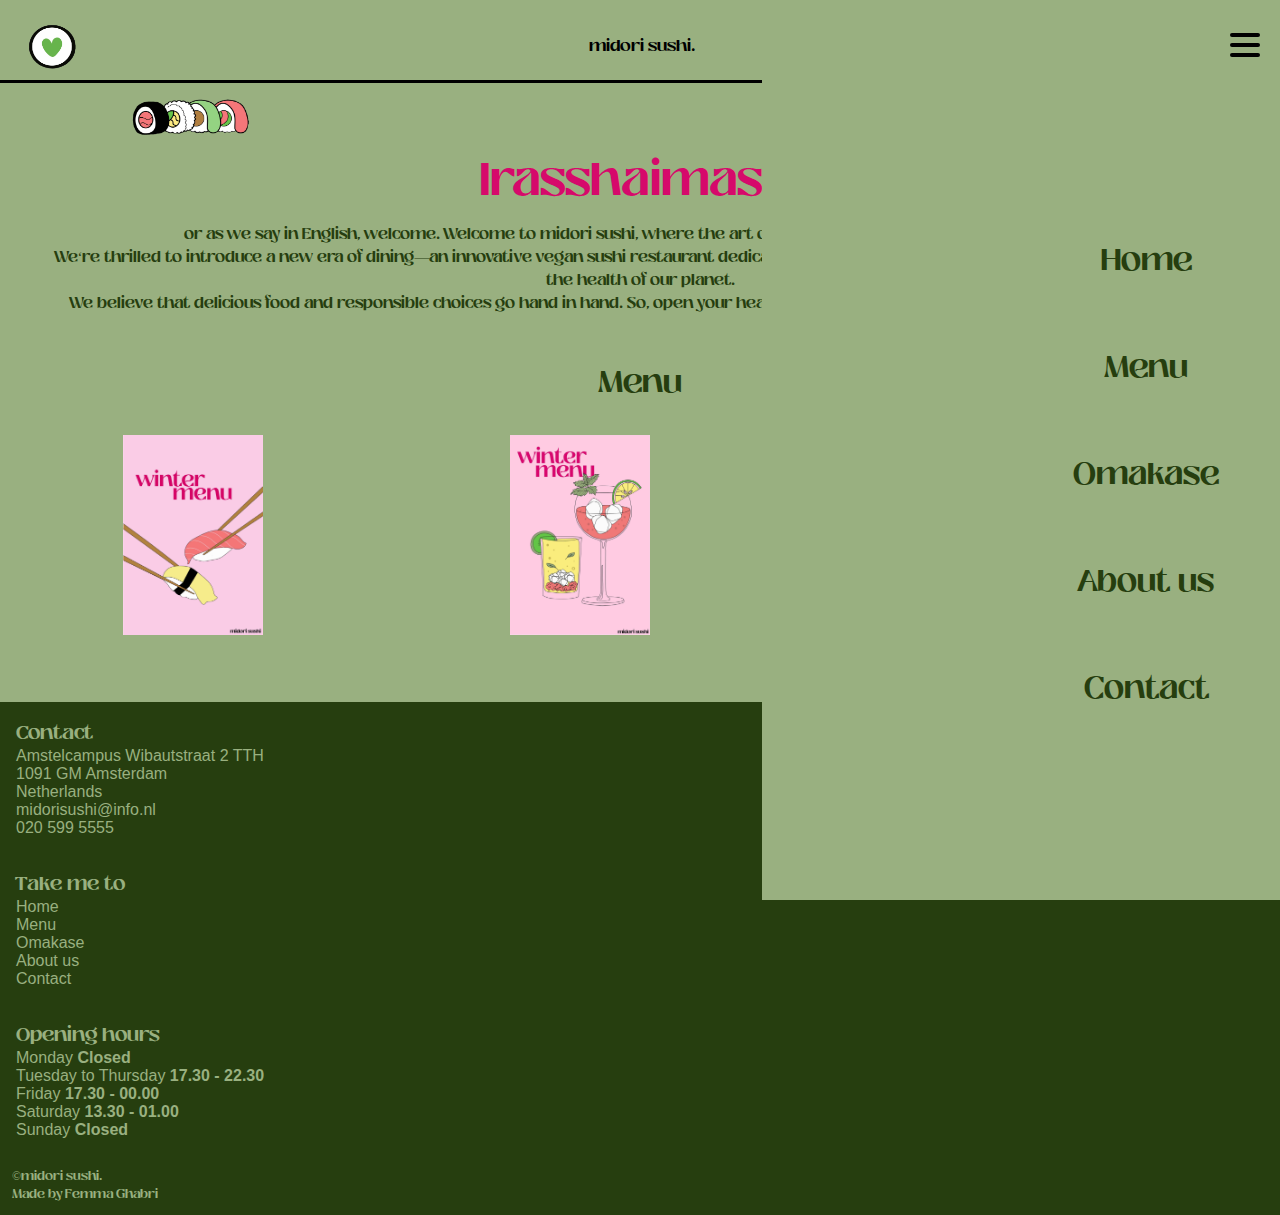
<file: index.html>
<!DOCTYPE html>
<html lang="en">
<head>
    <meta charset="UTF-8">
    <meta name="viewport" content="width=device-width, initial-scale=1.0">
    <link rel="stylesheet" href="stylesheet.css">
    <title>midori sushi.- Home</title>
</head>
<body>
    <header>
        <section class="logo">
            <a href="index.html">
                <img src="images/logo.PNG" alt="logo">
            </a>
        </section>

        <section class="naam">
            <p>midori sushi.</p>
        </section>
        <nav>
            <input type="checkbox" class="toggle-menu"> <!--van https://www.youtube.com/watch?v=4U_AAGHzTok -->
            <section class="hamburger"></section>
            <ul class="menu">
                <li><a href="index.html">Home</a></li>
                <li><a href="menukaart.html">Menu</a></li>
                <li><a href="omakase.html">Omakase</a></li>
                <li><a href="about-us.html">About us</a></li>
                <li><a href="contact.html">Contact</a></li>
            </ul>
        </nav>
    </header>
    <main>
    <section class="sushirol">
        <img src="images/sushirol1.PNG" alt="sushiroll with different colors">
    </section>

        <h1>Irasshaimase,</h1>
        <section class="introtekst">
            <p>or as we say in English, welcome. Welcome to midori sushi, where the art of sushi meets the essence of sustainability.
            </p>
            <p>We‘re thrilled to introduce a new era of dining—an innovative vegan sushi restaurant dedicated to creating delicious, seasonal dishes while prioritizing the health of our planet. 
            </p>
            <p>We believe that delicious food and responsible choices go hand in hand. 
            So, open your heart and dive into a world where sushi meets sustainability.
            </p>
            </section>

        <h2>Menu</h2>
        <section class="menukaartenhome">
            <a href="menukaart.html"><img src="images/foodmenu.jpg" alt="cover art for winter menu, food."></a>
            <a href="menukaart.html"><img src="images/drinkmenu.jpg" alt="cover art for winter menu, drinks."></a>
            <p>Food</p>
            <p>Drinks</p>
        </section>
    </main>
    <footer>
        <section class="footer">
            <h3>Contact</h3>
            <ul>
                <li>Amstelcampus Wibautstraat 2 TTH</li>
                <li>1091 GM Amsterdam</li>
                <li>Netherlands</li>
                <li>midorisushi@info.nl</li>
                <li>020 599 5555</li>
            </ul>
        </section>

        <section class="footer">
            <h3>Take me to</h3>
            <ul>
                <li><a href="index.html">Home</a></li>
                <li><a href="menukaart.html">Menu</a></li>
                <li><a href="omakase.html">Omakase</a></li>
                <li><a href="about-us.html">About us</a></li>
                <li><a href="contact.html">Contact</a></li>
            </ul>
        </section>  

        <section class="footer">
            <h3>Opening hours</h3>
            <ul>
                <li>Monday <strong>Closed</strong></li>
                <li>Tuesday to Thursday <strong>17.30 - 22.30</strong></li>
                <li>Friday <strong> 17.30 - 00.00</strong></li>
                <li>Saturday <strong>13.30 - 01.00</strong></li>
                <li>Sunday <strong>Closed</strong></li>
            </ul>
        </section>

        <section class="footereind">
            &copy;midori sushi.
            <p>Made by Femma Ghabri</p>
        </section>
    </footer> 
</body>
</html>
</file>
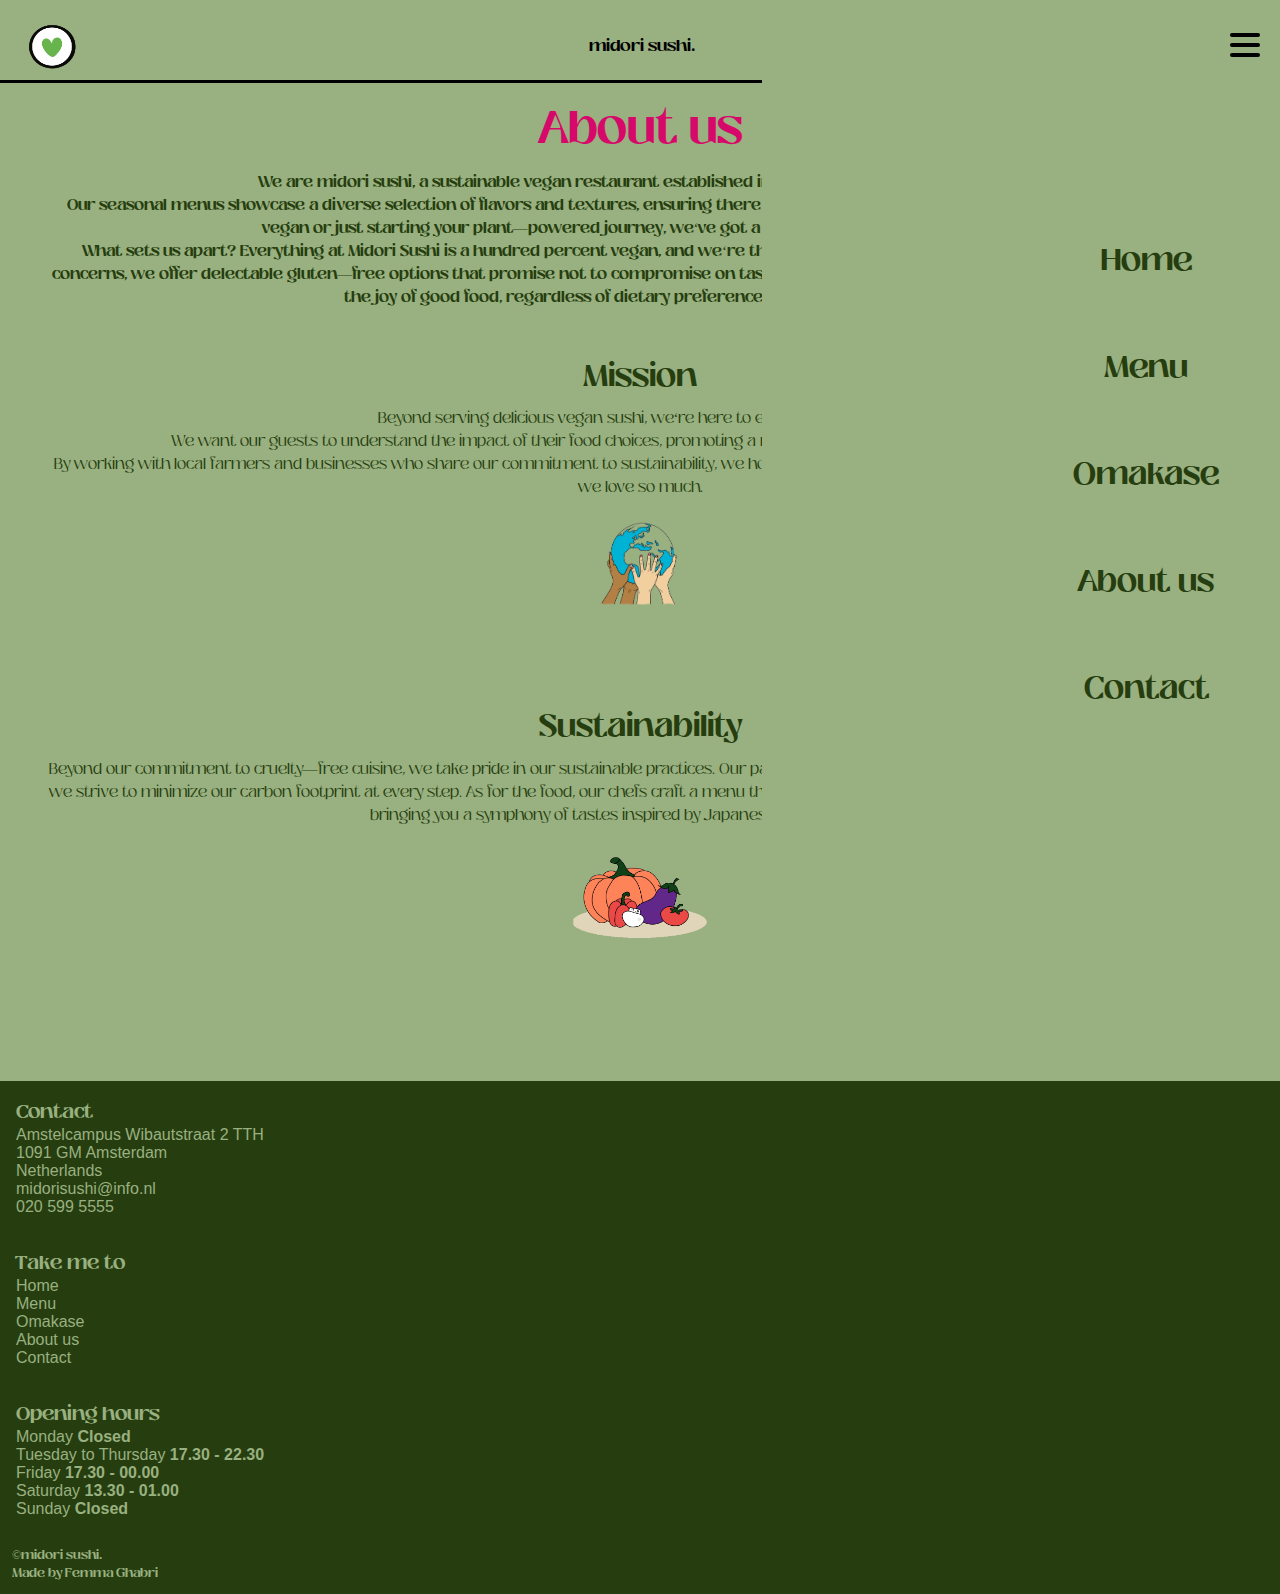
<file: about-us.html>
<!DOCTYPE html>
<html lang="en">
<head>
    <meta charset="UTF-8">
    <meta name="viewport" content="width=device-width, initial-scale=1.0">
    <link rel="stylesheet" href="stylesheet.css">
    <title>midori sushi. -About us</title>
</head>
<body>
    <header>
        <section class="logo">
            <a href="index.html">
                <img src="images/logo.PNG" alt="logo">
            </a>
        </section>

        <section class="naam">
            <p>midori sushi.</p>
        </section>
        <nav>
            <input type="checkbox" class="toggle-menu">
            <section class="hamburger"></section>
            <ul class="menu">
                <li><a href="index.html">Home</a></li>
                <li><a href="menukaart.html">Menu</a></li>
                <li><a href="omakase.html">Omakase</a></li>
                <li><a href="about-us.html">About us</a></li>
                <li><a href="contact.html">Contact</a></li>
            </ul>
        </nav>
    </header>
    <main>
        <h1>About us</h1>
        <section class="introtekst">
            <p>We are midori sushi, a sustainable vegan restaurant established in late 2023, in Amsterdam—East.
            </p>
            <p>Our seasonal menus showcase a diverse selection of flavors and textures, ensuring there‘s something for every palate. 
            Whether you‘re a seasoned vegan or just starting your plant—powered journey, we‘ve got a tasty experience waiting for you.
            </p>
            <p>What sets us apart? Everything at Midori Sushi is a hundred percent vegan, and we‘re thrilled to cater to all dietary needs. 
            For those with celiac concerns, we offer delectable gluten—free options that promise not to compromise on taste or quality. 
            It‘s our way of making sure everyone can savor the joy of good food, regardless of dietary preferences and—or restrictions.
            </p>
        </section>

        <h2>Mission</h2>
        <section class="tekstenfoto">
            <p>Beyond serving delicious vegan sushi, we‘re here to educate and inspire.
            </p>
            <p>We want our guests to understand the impact of their food choices, promoting a more conscious and mindful approach to dining.
            </p> 
            <p>By working with local farmers and businesses who share our commitment to sustainability, 
            we hope to invest and give back to the Amsterdam—East community we love so much.
            </p>
            <img src="images/mission.PNG" alt="mission">
        </section>

        <h2>Sustainability</h2>
        <section class="tekstenfoto2">
            <p>Beyond our commitment to cruelty—free cuisine, we take pride in our sustainable practices. 
            Our packaging is eco—friendly, our energy sources are renewable, and we strive to minimize our carbon footprint at every step. 
            As for the food, our chefs craft a menu that celebrates the finest seasonal and locally sourced ingredients, 
            bringing you a symphony of tastes inspired by Japanese culinary traditions.
            </p>  
            <img src="images/sustainable.PNG" alt="sustainability">
        </section>
    </main>
    <footer>
        <section class="footer">
            <h3>Contact</h3>
            <ul>
                <li>Amstelcampus Wibautstraat 2 TTH</li>
                <li>1091 GM Amsterdam</li>
                <li>Netherlands</li>
                <li>midorisushi@info.nl</li>
                <li>020 599 5555</li>
            </ul>
            </section>

        <section class="footer">
            <h3>Take me to</h3>
            <ul>
                <li><a href="index.html">Home</a></li>
                <li><a href="menukaart.html">Menu</a></li>
                <li><a href="omakase.html">Omakase</a></li>
                <li><a href="about-us.html">About us</a></li>
                <li><a href="contact.html">Contact</a></li>
            </ul>
            </section>  

        <section class="footer">
            <h3>Opening hours</h3>
            <ul>
                <li>Monday <strong>Closed</strong></li>
                <li>Tuesday to Thursday <strong>17.30 - 22.30</strong></li>
                <li>Friday <strong> 17.30 - 00.00</strong></li>
                <li>Saturday <strong>13.30 - 01.00</strong></li>
                <li>Sunday <strong>Closed</strong></li>
            </ul>
        </section>

        <section class="footereind">
            &copy;midori sushi.
            <p>Made by Femma Ghabri</p>
        </section>
    </footer> 
</body>
</html>
</file>
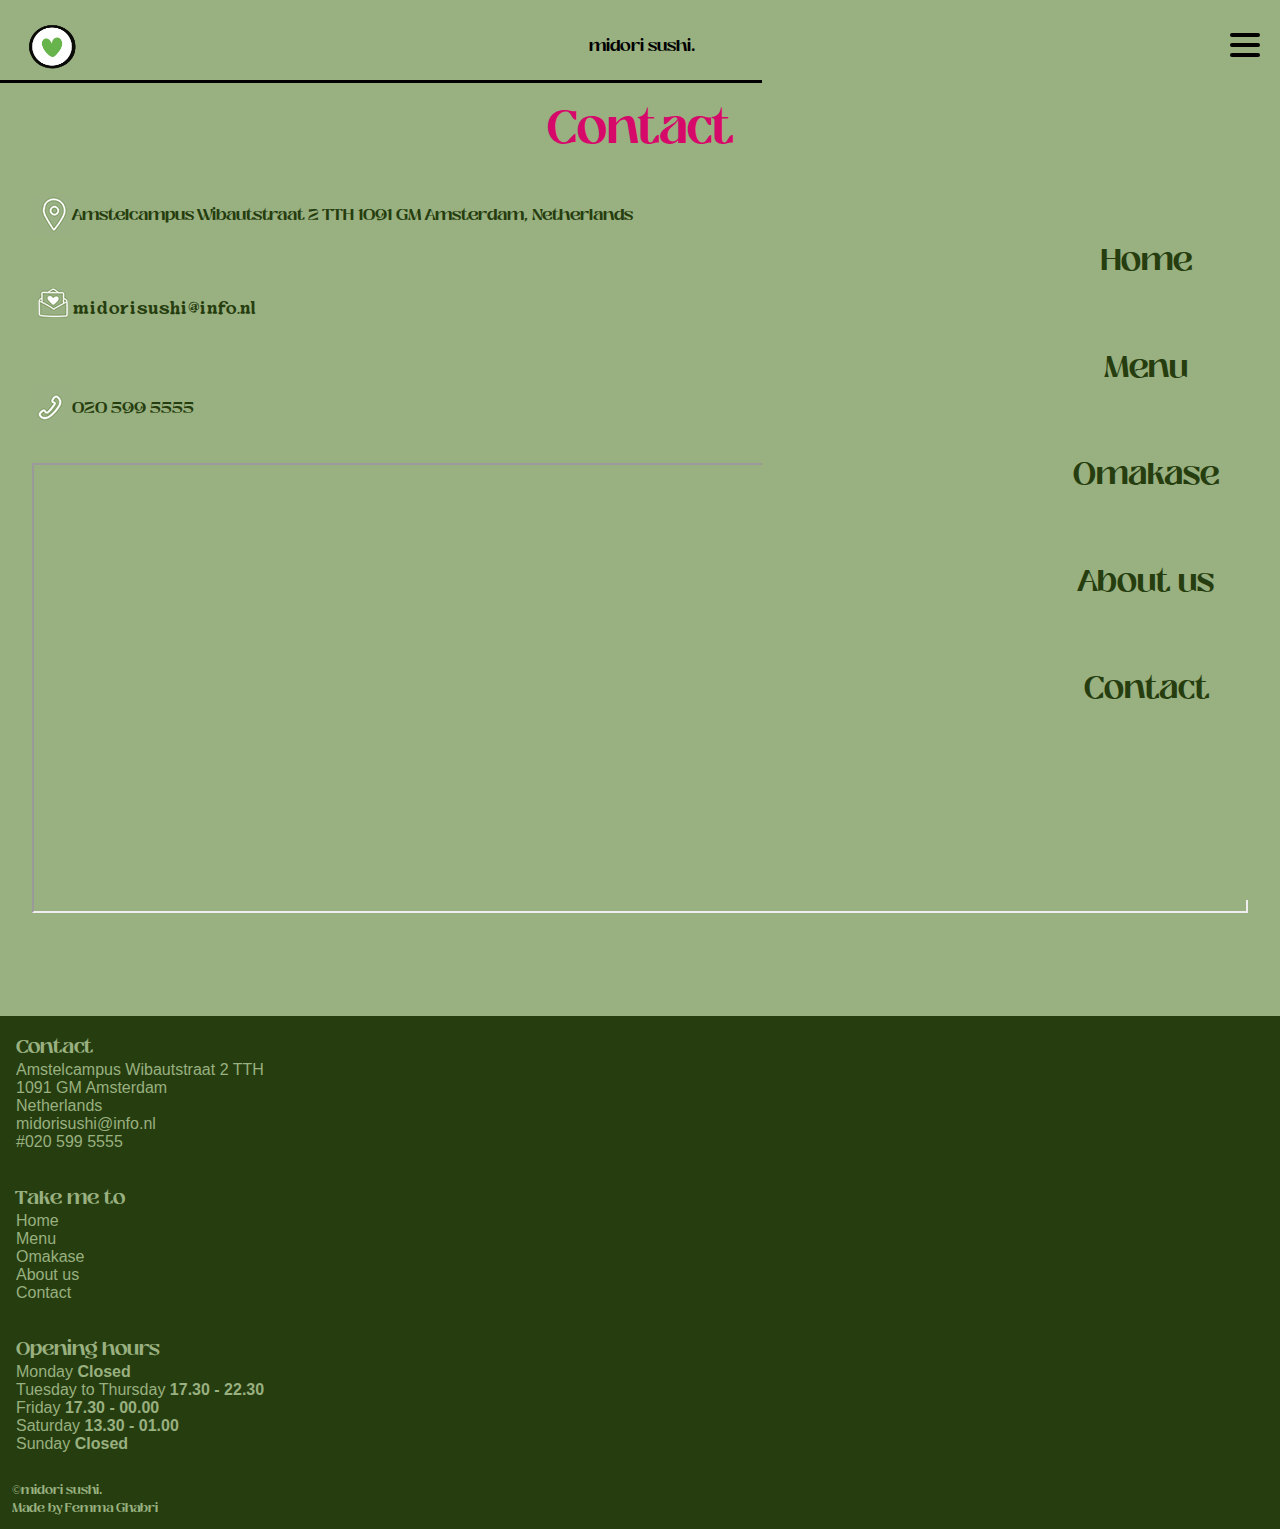
<file: contact.html>
<!DOCTYPE html>
<html lang="en">
<head>
    <meta charset="UTF-8">
    <meta name="viewport" content="width=device-width, initial-scale=1.0">
    <meta name="format-detection" content="telephone=no"> <!--van https://gethelp.wildapricot.com/en/articles/113-disabling-the-conversion-of-numbers-into-links-on-mobile-browsers-->
    <link rel="stylesheet" href="stylesheet.css">
    <title>midori sushi. -Contact</title>
</head>
<body>
    <header>
        <section class="logo">
            <a href="index.html">
                <img src="images/logo.PNG" alt="logo">
            </a>
        </section>

        <section class="naam">
            <p>midori sushi.</p>
        </section>
        <nav>
            <input type="checkbox" class="toggle-menu">
            <section class="hamburger"></section>
            <ul class="menu">
                <li><a href="index.html">Home</a></li>
                <li><a href="menukaart.html">Menu</a></li>
                <li><a href="omakase.html">Omakase</a></li>
                <li><a href="about-us.html">About us</a></li>
                <li><a href="contact.html">Contact</a></li>
            </ul>
        </nav>
    </header>
    <main>
        <h1>Contact</h1>
        <section class="locatie">
            <img src="images/location.jpg" alt="location icon">
            <p>Amstelcampus Wibautstraat 2 TTH 1091 GM Amsterdam, Netherlands
            </p>
        </section>
    
        <section class="mail">
            <img src="images/mail.jpg" alt="email icon">
            <p>midorisushi@info.nl</p>
        </section>

        <section class="telefoon">
            <img src="images/telefoon.jpg" alt="phone icon">
            <p>020 599 5555</p>
        </section>

        <section class="googlemaps"> <!--van https://www.youtube.com/watch?v=4U_AAGHzTok -->
            <iframe src="https://www.google.com/maps/embed?pb=!1m18!1m12!1m3!1d2436.6198024015907!2d4.905406476359565!3d52.35918057201942!2m3!1f0!2f0!3f0!3m2!1i1024!2i768!4f13.1!3m3!1m2!1s0x47c6099a6912b383%3A0x2222cf2de2b26486!2sHvA%20TTH!5e0!3m2!1snl!2snl!4v1705865500191!5m2!1snl!2snl">
            </iframe>
        </section>
    </main>
    <footer>
        <section class="footer">
            <h3>Contact</h3>
            <ul>
                <li>Amstelcampus Wibautstraat 2 TTH</li>
                <li>1091 GM Amsterdam</li>
                <li>Netherlands</li>
                <li>midorisushi@info.nl</li>
                <li>#020 599 5555</li>
            </ul>
            </section>

        <section class="footer">
            <h3>Take me to</h3>
            <ul>
                <li><a href="index.html">Home</a></li>
                <li><a href="menukaart.html">Menu</a></li>
                <li><a href="omakase.html">Omakase</a></li>
                <li><a href="about-us.html">About us</a></li>
                <li><a href="contact.html">Contact</a></li>
            </ul>
            </section>  

        <section class="footer">
            <h3>Opening hours</h3>
            <ul>
                <li>Monday <strong>Closed</strong></li>
                <li>Tuesday to Thursday <strong>17.30 - 22.30</strong></li>
                <li>Friday <strong> 17.30 - 00.00</strong></li>
                <li>Saturday <strong>13.30 - 01.00</strong></li>
                <li>Sunday <strong>Closed</strong></li>
            </ul>
        </section>

        <section class="footereind">
            &copy;midori sushi.
            <p>Made by Femma Ghabri</p>
        </section>
    </footer> 
</body>
</html>
</file>
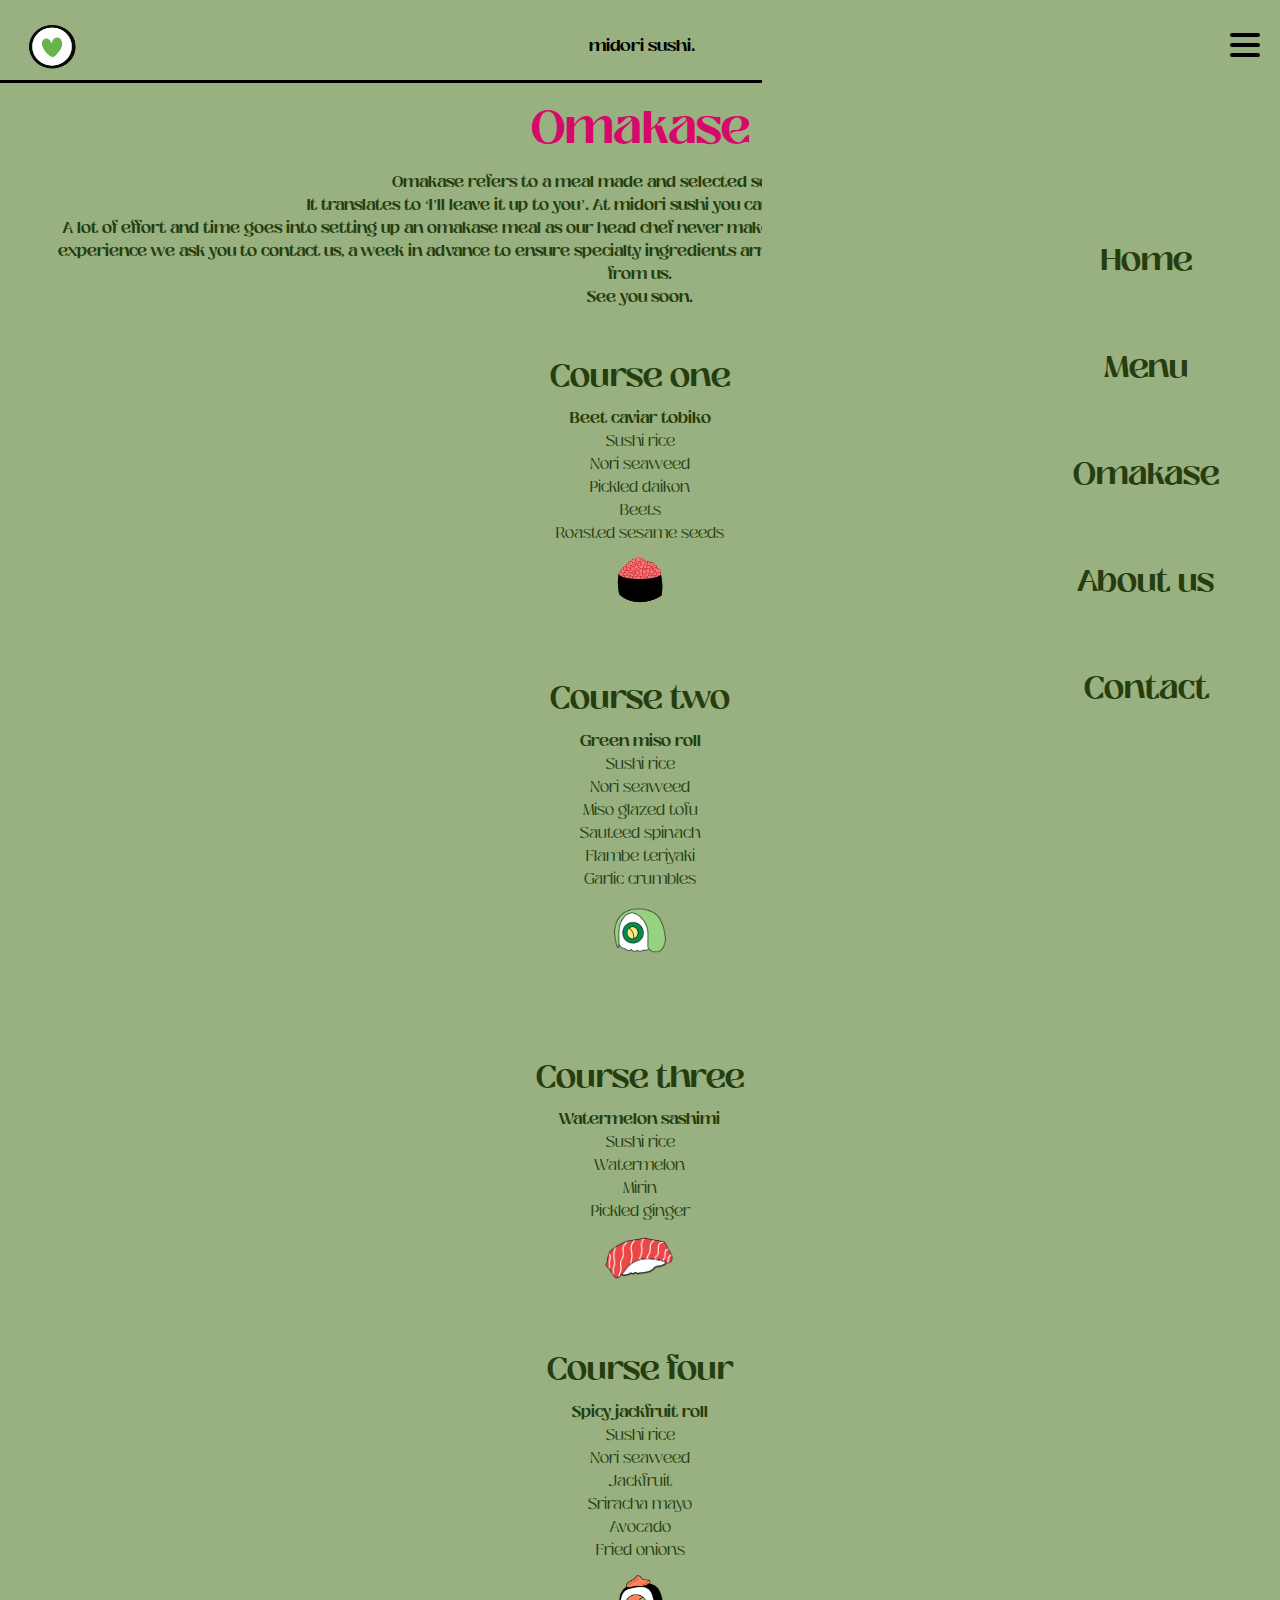
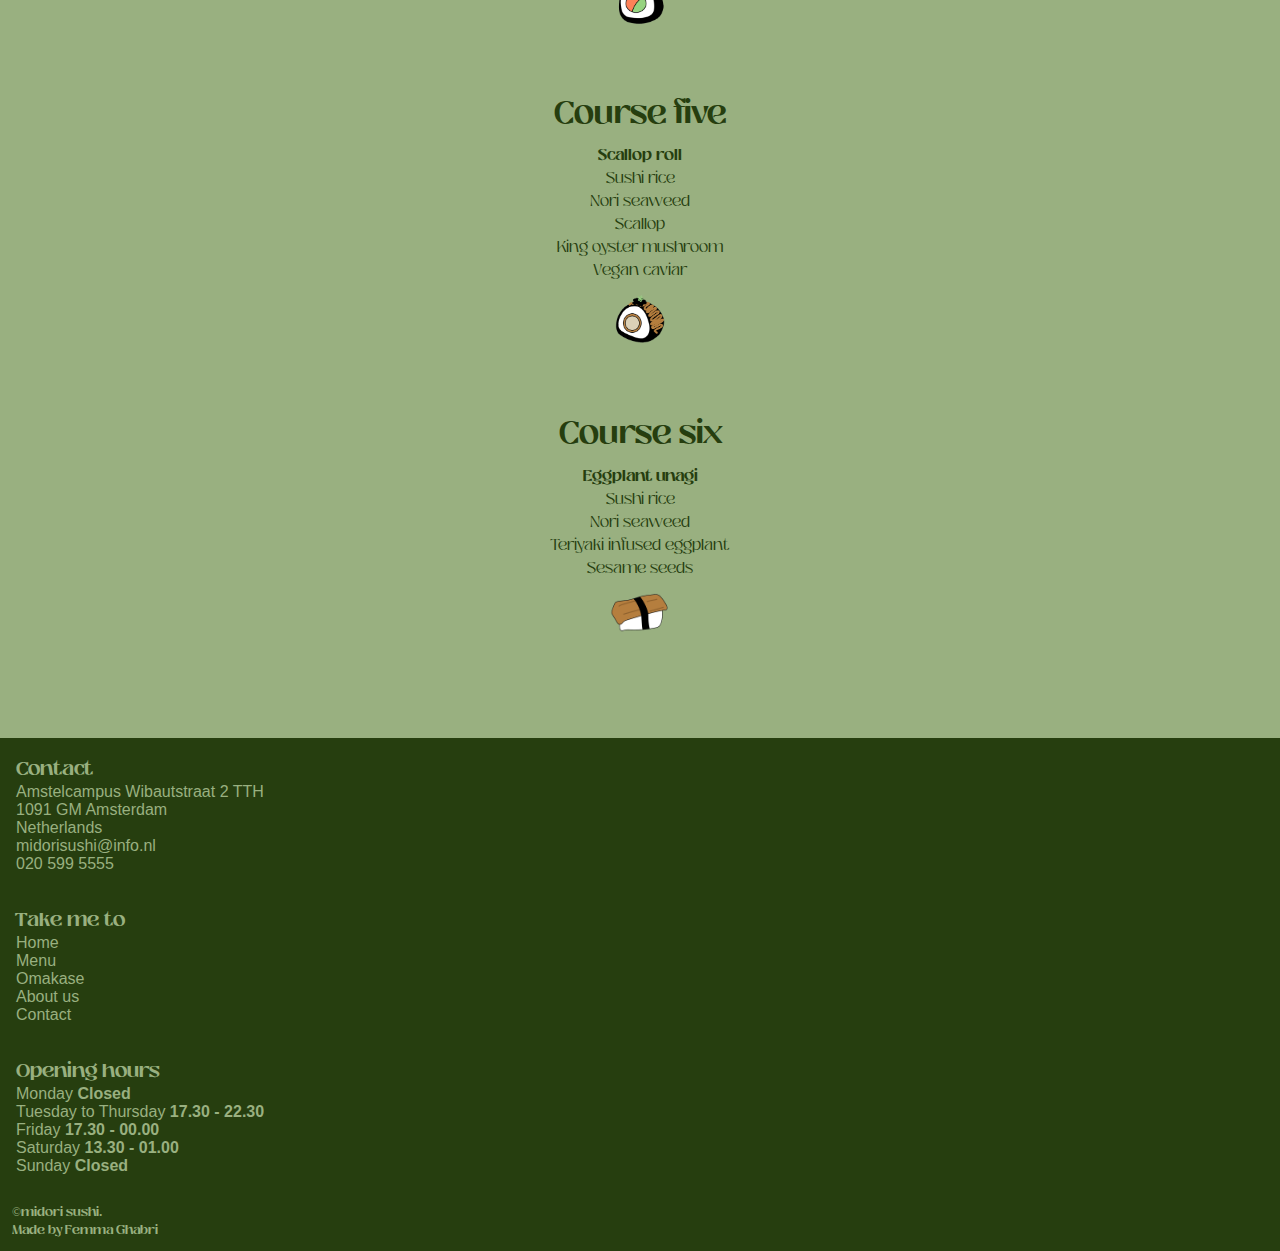
<file: omakase.html>
<!DOCTYPE html>
<html lang="en">
<head>
    <meta charset="UTF-8">
    <meta name="viewport" content="width=device-width, initial-scale=1.0">
    <link rel="stylesheet" href="stylesheet.css">
    <title>midori sushi.- Omakase</title>
</head>
<body>
    <header>
        <section class="logo">
            <a href="index.html">
                <img src="images/logo.PNG" alt="logo">
            </a>
        </section>

        <section class="naam">
            <p>midori sushi.</p>
        </section>
        <nav>
            <input type="checkbox" class="toggle-menu">
            <section class="hamburger"></section>
            <ul class="menu">
                <li><a href="index.html">Home</a></li>
                <li><a href="menukaart.html">Menu</a></li>
                <li><a href="omakase.html">Omakase</a></li>
                <li><a href="about-us.html">About us</a></li>
                <li><a href="contact.html">Contact</a></li>
            </ul>
        </nav>
    </header>
    <main>
        <h1>Omakase</h1>
        <section class="introtekst">
            <p>Omakase refers to a meal made and selected solely by the chef.</p> 
            <p>It translates to ‘I’ll leave it up to you’. 
            At midori sushi you can experience this tradition.
            </p> 
            <p>A lot of effort and time goes into setting up an omakase meal as our head chef never makes the same meal twice. 
            To give you the ultimate omakase experience we ask you to contact us, a week in advance to ensure specialty ingredients arrive on time. 
            Below you’ll find an example of what to expect from us. 
            </p>
            <p>See you soon.
            </p>
        </section>

        <h2>Course one</h2>
        <section class="omakase">
            <ul>
                <li>Beet caviar tobiko</li>
                <li>Sushi rice</li>
                <li>Nori seaweed</li>
                <li>Pickled daikon</li>
                <li>Beets</li>
                <li>Roasted sesame seeds</li>
            </ul>
                <img src="images/beet.PNG" alt="beet caviar tobiko">  
        </section> 

        <h2>Course two</h2>
        <section class="omakasegreen">
            <ul>
                <li>Green miso roll</li>
                <li>Sushi rice</li>
                <li>Nori seaweed</li>
                <li>Miso glazed tofu</li>
                <li>Sauteed spinach</li>
                <li>Flambe teriyaki</li>
                <li>Garlic crumbles</li>
            </ul>
                <img src="images/greenmiso.PNG" alt="green miso roll">
        </section> 

        <h2>Course three</h2>
        <section class="omakasewatermelon">
            <ul>
                <li>Watermelon sashimi</li>
                <li>Sushi rice</li>
                <li>Watermelon</li>
                <li>Mirin</li>
                <li>Pickled ginger</li>
            </ul>
                <img src="images/watermelon.PNG" alt="watermelon sashimi">
        </section> 

        <h2>Course four</h2>
        <section class="omakasejackfruit">
            <ul>
                <li>Spicy jackfruit roll</li>
                <li>Sushi rice</li>
                <li>Nori seaweed</li>
                <li>Jackfruit</li>
                <li>Sriracha mayo</li> 
                <li>Avocado</li>
                <li>Fried onions</li>
            </ul>
                <img src="images/jackfruitsushi.PNG" alt="spicy jackfruit roll">
        </section> 

        <h2>Course five</h2>
        <section class="omakasejackfruit">
            <ul>
                <li>Scallop roll</li>
                <li>Sushi rice</li>
                <li>Nori seaweed</li>
                <li>Scallop</li>
                <li>King oyster mushroom</li>
                <li>Vegan caviar</li>
            </ul>
                <img src="images/scallopsushi.PNG" alt="scallop roll">
        </section> 

        <h2>Course six</h2>
        <section class="omakaseggplant">
            <ul>
                <li>Eggplant unagi</li>
                <li>Sushi rice</li>
                <li>Nori seaweed</li>
                <li>Teriyaki infused eggplant</li>
                <li>Sesame seeds</li>
            </ul>
                <img src="images/eelsushi.PNG" alt="eggplant unagi">
        </section>
    </main>
    <footer>
        <section class="footer">
            <h3>Contact</h3>
            <ul>
                <li>Amstelcampus Wibautstraat 2 TTH</li>
                <li>1091 GM Amsterdam</li>
                <li>Netherlands</li>
                <li>midorisushi@info.nl</li>
                <li>020 599 5555</li>
            </ul>
            </section>

        <section class="footer">
            <h3>Take me to</h3>
            <ul>
                <li><a href="index.html">Home</a></li>
                <li><a href="menukaart.html">Menu</a></li>
                <li><a href="omakase.html">Omakase</a></li>
                <li><a href="about-us.html">About us</a></li>
                <li><a href="contact.html">Contact</a></li>
            </ul>
            </section>  

        <section class="footer">
            <h3>Opening hours</h3>
            <ul>
                <li>Monday <strong>Closed</strong></li>
                <li>Tuesday to Thursday <strong>17.30 - 22.30</strong></li>
                <li>Friday <strong> 17.30 - 00.00</strong></li>
                <li>Saturday <strong>13.30 - 01.00</strong></li>
                <li>Sunday <strong>Closed</strong></li>
            </ul>
        </section>

        <section class="footereind">
            &copy;midori sushi.
            <p>Made by Femma Ghabri</p>
        </section>
    </footer> 
</body>
</html>
</file>
<file: stylesheet.css>
* {
    padding:0%;
    margin: 0%;
    box-sizing: border-box;
  }

@font-face {
    font-family:prettywise-regular;
    src:url(prettywise.font/prettywise-regular.otf)
}

@font-face {
    font-family: prettywise-extrabold;
    src:url(prettywise.font/prettywise-extrabold.otf)
}

@font-face {
    font-family: aloevera-regular;
    src: url(prettywise.font/aloevera-regular.otf);
}

body {
    font-family:prettywise-regular;
    color: #263e0f;  
    background: #99b080;
}

header {
    position: relative;
    text-align: center;
    width: 100%;
    display: flex;
    justify-content: space-between;
    align-items: center;
    background: #99b080;
    padding: 20px 20px 10px 20px;
    border-bottom: solid 3px#000000;  
}

main {
    margin-top: 10px;
}

h1, h2 {
    text-align: center;
    font-family: prettywise-extrabold;
}

h1 {
    color: #d6096b;
    font-size: 45px;
}

h2 {
    color: #263e0f;
    font-size: 30px;
}

h3 {
    font-family: prettywise-extrabold;
}

.footer, .footereind {
    background-color: #263e0f;
    color:#99b080;
    font-family: 'Gill Sans', 'Gill Sans MT', Calibri, 'Trebuchet MS', sans-serif;
    padding: 1em;
}

.footer ul li, a {
    text-decoration: none;
    list-style-type: none;
    color: #99b080;
}

.footereind {
    font-family: prettywise-extrabold;
    font-size: 12px;
}

.introtekst, .tekstenfoto, .omakase, .tekstenfoto2, .omakasegreen, 
.omakasewatermelon, .omakasejackfruit, .omakaseggplant {
    font-size: 15px;
    text-align: center;
    padding:0.5em 3em 3em 3em;
}

.introtekst {
    font-family: prettywise-extrabold;
}

.menukaartenhome {
    font-family: prettywise-extrabold;
    justify-content: space-around;
    display: flex;
    flex-wrap: wrap;
    margin-bottom: 60px;
}

.menukaartenhome img {
    width: 140px;
    height: 200px;
    margin: 30px 20px 0px 20px;
}

.drinkmenu {
    justify-content: center;
    display:block;
    margin: 10px 40px 60px 40px;
}
.drinkmenu img {
    width:  300px;
    height: 390px;
}

.tekstenfoto, .tekstenfoto2 {
    font-family: prettywise-regular;
    display: flex;
    flex-wrap: wrap;
    justify-content: center;
}

.tekstenfoto img {
    height: 160px;
    width: 110px;
}

.tekstenfoto2 img {
    height:210px;
    width:150px;
}

.omakase ul, .omakasegreen ul, .omakasewatermelon ul, 
.omakasejackfruit ul, .omakaseggplant ul {
    list-style-type: none;
}

.omakase ul :first-child, .omakasegreen ul :first-child, 
.omakasewatermelon ul :first-child, .omakasejackfruit ul :first-child, 
.omakaseggplant ul :first-child {
    font-family: prettywise-extrabold;
}

.omakaseggplant img, .omakasegreen img, .omakasewatermelon img, 
.omakasejackfruit img {
    margin: 14px;
}

.omakase img {
    width: 90px;
    height: 80px;
}

.omakasegreen img {
    width: 60px;
    height: 85px;
}

.omakasewatermelon img {
    width: 70px;
    height: 45px;
}

.omakasejackfruit img {
    width: 50px;
    height: 50px;
}

.omakaseggplant img {
    width: 60px;
    height: 40px;
}

.omakaseggplant {
    margin-bottom: 40px;
}

.locatie, .mail, .telefoon {
    font-family: prettywise-extrabold, arial;
    align-items: center;
    padding:2em 1em 1em 2em;
    display: flex;
}

.mail {
    font-family: aloevera-regular;
    font-size:19px;
}

.mail img {
    margin-right: 5px;
    margin-bottom: 15px;
}

.googlemaps {
    align-items: center;
    justify-content: center;
    padding: 1em 2em 6em 2em;
}

iframe {
    width: 100%;
    height: 450px;
}

.logo a, .naam a {
    display: block;
}

.logo a img {
    display:flex;
    width: 65px;
    height: 50px;
}

.naam {
    font-family: prettywise-extrabold;
    color: #000000;
    padding-right: 2em;
}

.sushirol img {
    padding-left: 8em;
    width: 250px;
    height: 45px;
}

.menu {
    display: flex;
    font-family: prettywise-extrabold;
    justify-content: center;
    flex-direction: column;
    align-items: center;
    position: fixed;
    top: 0;
    right: -250px;
    background: #99b080;
    width: 60%;
    height: 100%;
    padding-top: 3em;
    z-index: 1;
    transition: 0.5s;
}

.menu li {
    list-style-type: none;
    width: 100%;
}

.menu li a {
    color: #263e0f;
    text-decoration: none;
    display: block;
    justify-content: center;
    transition: 0.3s;
    padding: 30px;
    margin-bottom: 1px;
    font-size: 30px;
}

.hamburger {
    position: relative;
    width: 30px;
    height: 4px;
    background: #000000;
    border-radius: 10px;
    cursor: pointer;
    z-index: 2;
    transition: 0.3s;
}

.hamburger:before,
.hamburger:after {
    content: "";
    position: absolute;
    height: 4px;
    width: 30px;
    right: 0;
    background: #000000;
    border-radius: 10px;
    transition: 0.3s;
}

.hamburger:before {
    top: -10px;
}

.hamburger:after {
    top: 10px;
}

.toggle-menu {
    position: absolute;
    width: 30px;
    height: 100%;
    z-index: 3;
    cursor: pointer;
    opacity: 0;
}

nav input:checked ~ .hamburger {
    background: transparent;
}

nav input:checked ~ .hamburger:before {
    top: 0;
    transform: rotate(-45deg);
    width: 30px;
}

nav input:checked ~ .hamburger:after {
    top: 0;
    transform: rotate(45deg);
    width: 30px;
}

nav input:checked ~ .menu {
    right: 0;
    box-shadow: -30px 0 40px rgba(0, 0, 0, 0.3);
}
</file>
